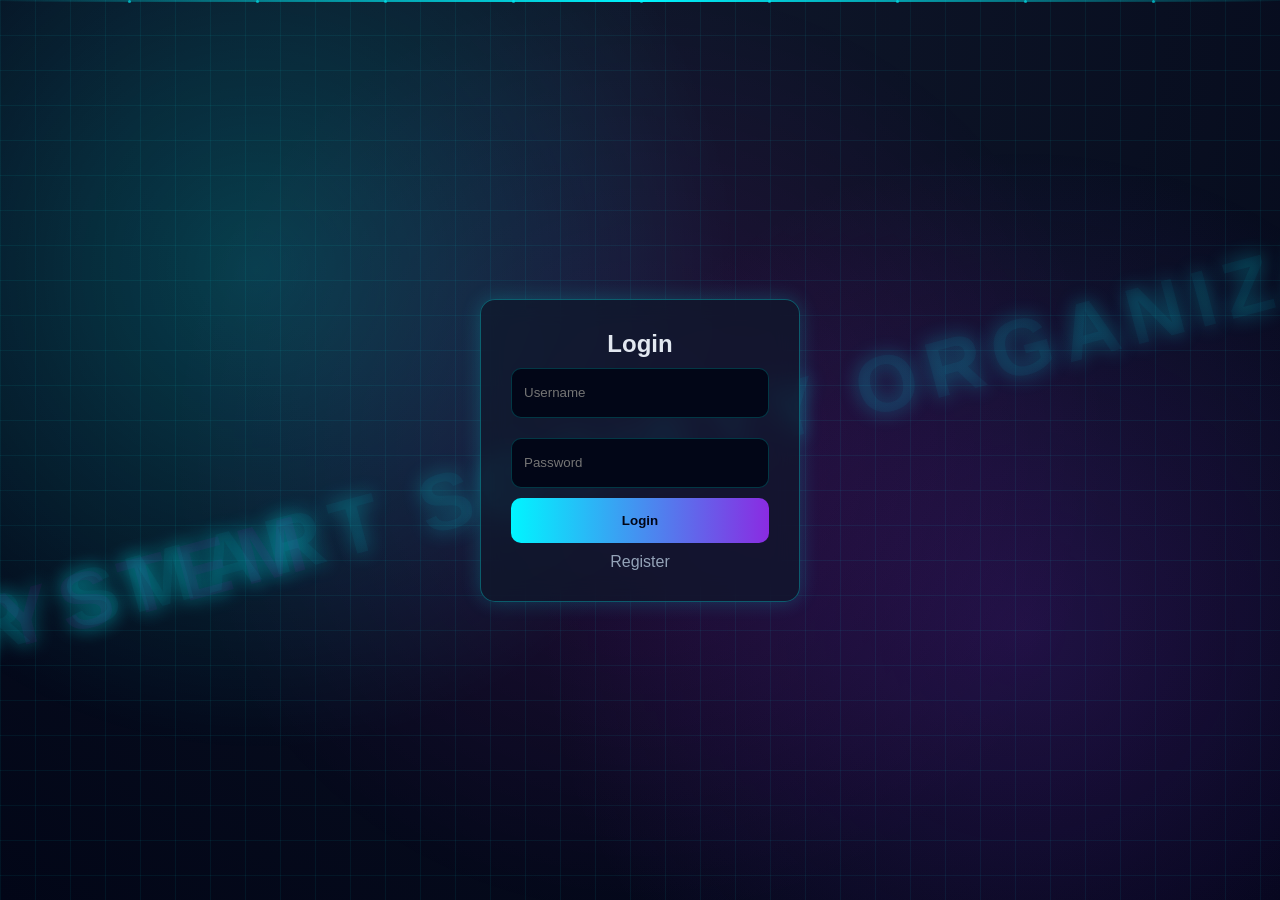
<file: CSSOrgWebUI/index.html>
<!DOCTYPE html>
<html>
<head>
<meta charset="UTF-8">
<title>Login</title>
<link rel="stylesheet" href="style.css">
</head>

<body class="center">
  <!-- 🔥 CYBER TEXT -->
<div class="bg-text" data-text="CSS SYSTEM">CYBER SMART SOCIETY ORGANIZATION</div>

<!-- 🔥 SCAN LINE -->
<div class="scan-line"></div>

<!-- 🔥 PARTICLES -->
<div class="particles">
    <span style="left:10%; animation-delay:0s;"></span>
    <span style="left:20%; animation-delay:2s;"></span>
    <span style="left:30%; animation-delay:4s;"></span>
    <span style="left:40%; animation-delay:1s;"></span>
    <span style="left:50%; animation-delay:3s;"></span>
    <span style="left:60%; animation-delay:5s;"></span>
    <span style="left:70%; animation-delay:2s;"></span>
    <span style="left:80%; animation-delay:4s;"></span>
    <span style="left:90%; animation-delay:1s;"></span>
</div>
<div class="card">
    <h2>Login</h2>

    <input id="username" placeholder="Username">
    <input id="password" type="password" placeholder="Password">

    <button onclick="login()">Login</button>
    <p id="registerBtn">Register</p>
</div>

<script src="script.js"></script>
</body>
</html>
</file>
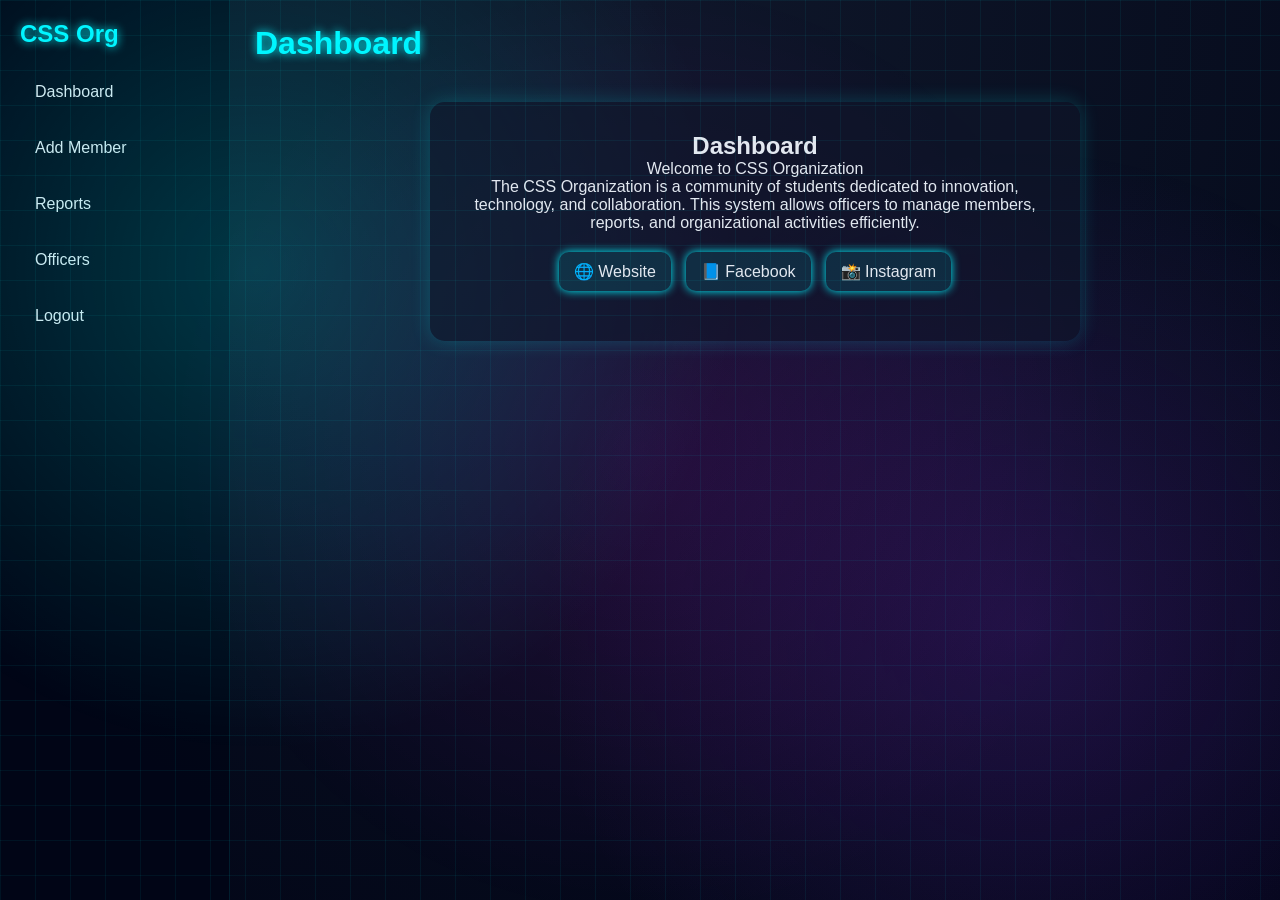
<file: CSSOrgWebUI/dashboard.html>
<!DOCTYPE html>
<html>
<head>
<meta charset="UTF-8">
<title>Dashboard</title>
<link rel="stylesheet" href="style.css">
</head>

<body>

<div class="container">

    <!-- SIDEBAR -->
    <div class="sidebar">
        <h2>CSS Org</h2>
        <ul>
            <li>Dashboard</li>
            <li>Add Member</li>
            <li>Reports</li>
            <li>Officers</li>
            <li>Logout</li>
        </ul>
    </div>

    <!-- MAIN -->
    <main>
        <header>
            <h1>Dashboard</h1>
        </header>

        <!-- 🔥 THIS IS REQUIRED -->
        <div id="content"></div>
    </main>

</div>

<script src="script.js"></script>

</body>
</html>
</file>
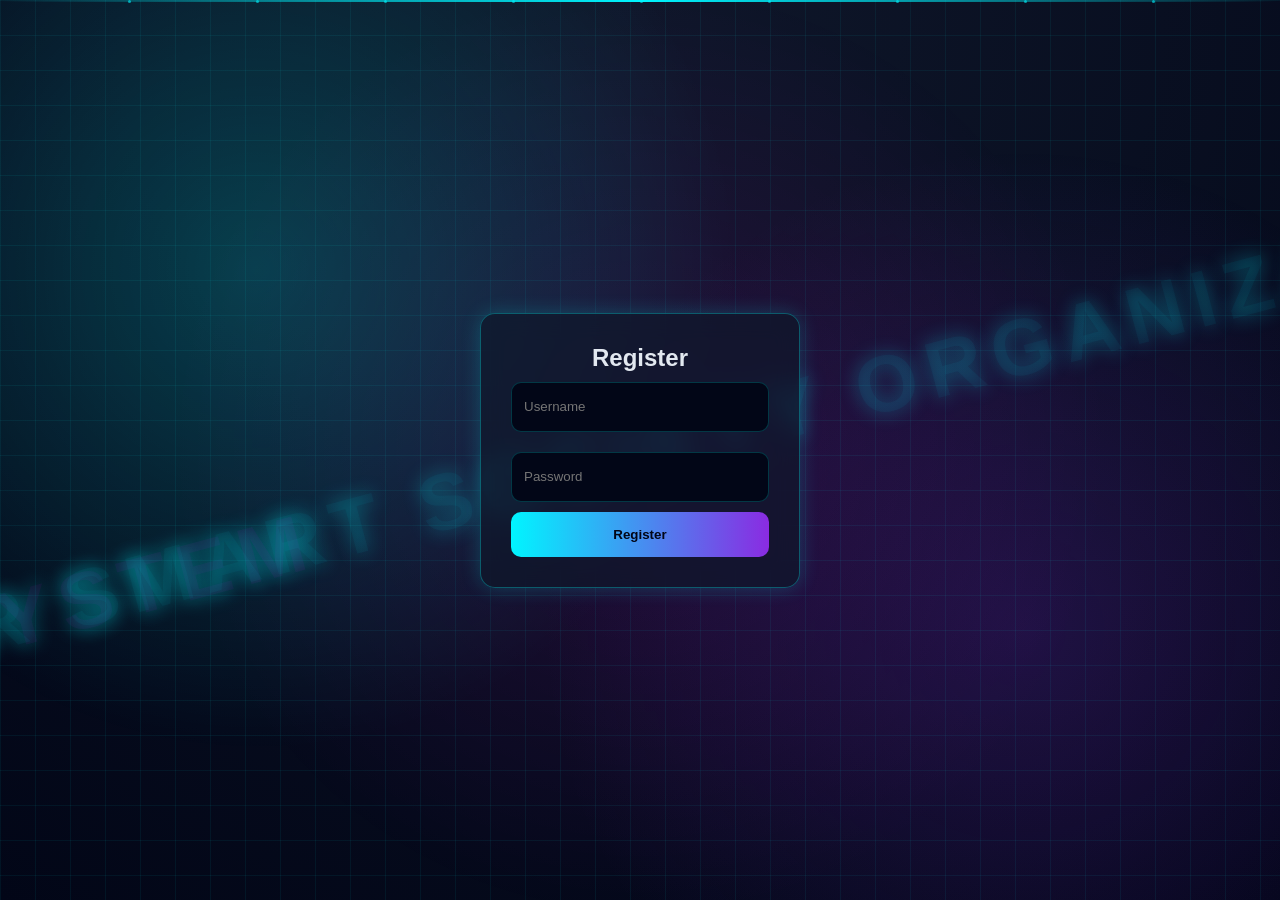
<file: CSSOrgWebUI/register.html>
<!DOCTYPE html>
<html>
<head>
<meta charset="UTF-8">
<title>Register</title>
<link rel="stylesheet" href="style.css">
</head>

<body class="center">
  <!-- 🔥 CYBER TEXT -->
<div class="bg-text" data-text="CSS SYSTEM">CYBER SMART SOCIETY ORGANIZATION</div>

<!-- 🔥 SCAN LINE -->
<div class="scan-line"></div>

<!-- 🔥 PARTICLES -->
<div class="particles">
    <span style="left:10%; animation-delay:0s;"></span>
    <span style="left:20%; animation-delay:2s;"></span>
    <span style="left:30%; animation-delay:4s;"></span>
    <span style="left:40%; animation-delay:1s;"></span>
    <span style="left:50%; animation-delay:3s;"></span>
    <span style="left:60%; animation-delay:5s;"></span>
    <span style="left:70%; animation-delay:2s;"></span>
    <span style="left:80%; animation-delay:4s;"></span>
    <span style="left:90%; animation-delay:1s;"></span>
</div>
<div class="card">
    <h2>Register</h2>

    <input id="username" placeholder="Username">
    <input id="password" type="password" placeholder="Password">

    <button onclick="register()">Register</button>
</div>

<script src="script.js"></script>
</body>
</html>
</file>
<file: CSSOrgWebUI/style.css>
/* =========================
   FUTURISTIC CYBERPUNK BACKGROUND
========================= */
body {
    font-family: "Segoe UI", sans-serif;
    background: radial-gradient(circle at top, #0f172a, #020617);
    color: #e2e8f0;
    position: relative;
    overflow: hidden;
}

/* 🔥 ANIMATED GLOW LAYERS */
body::before {
    content: "";
    position: fixed;
    inset: 0;
    background:
        radial-gradient(circle at 20% 30%, rgba(0, 245, 255, 0.18), transparent 40%),
        radial-gradient(circle at 80% 70%, rgba(138, 43, 226, 0.18), transparent 40%);
    z-index: 0;
    pointer-events: none;
    animation: glowMove 12s ease-in-out infinite alternate;
}

/* 🔥 CYBER GRID */
body::after {
    content: "";
    position: fixed;
    inset: 0;
    background-image:
        linear-gradient(rgba(0,255,255,0.05) 1px, transparent 1px),
        linear-gradient(90deg, rgba(0,255,255,0.05) 1px, transparent 1px);
    background-size: 40px 40px;
    z-index: 0;
    pointer-events: none;
}

/* =========================
   KEEP CONTENT ABOVE BG
========================= */
.center,
.card {
    position: relative;
    z-index: 2;
}

/* =========================
   CARD ENHANCEMENT (OPTIONAL BUT NICE)
========================= */
.card {
    background: rgba(15, 23, 42, 0.7);
    backdrop-filter: blur(12px);
    border: 1px solid rgba(0,255,255,0.3);
    box-shadow: 
        0 0 20px rgba(0,255,255,0.2),
        0 0 40px rgba(138,43,226,0.1);
}

/* =========================
   ANIMATION
========================= */
@keyframes glowMove {
    from {
        transform: translate(0, 0);
    }
    to {
        transform: translate(-40px, 40px);
    }
}

/* =========================
   BACKGROUND TEXT (CYBER STYLE)
========================= */
body .bg-text {
    position: fixed;
    top: 50%;
    left: 50%;
    transform: translate(-50%, -50%) rotate(-15deg);

    font-size: 80px;
    font-weight: bold;
    letter-spacing: 10px;

    color: rgba(0, 245, 255, 0.05); /* very subtle */
    text-shadow: 0 0 20px rgba(0, 245, 255, 0.3);

    white-space: nowrap;
    pointer-events: none;   /* 🔥 VERY IMPORTANT */
    z-index: 0;
    user-select: none;
}

/* ================= GLOBAL ================= */
* {
    margin: 0;
    padding: 0;
    box-sizing: border-box;
}

body {
    font-family: "Segoe UI", sans-serif;
    background: radial-gradient(circle at top, #0f172a, #020617);
    color: #e2e8f0;
}

/* ================= CENTER (LOGIN/REGISTER) ================= */
.center {
    display: flex;
    justify-content: center;
    align-items: center;
    height: 100vh;
}

/* ================= CARD ================= */
.card {
    background: rgba(15, 23, 42, 0.7);
    backdrop-filter: blur(12px);
    padding: 30px;
    border-radius: 15px;
    width: 320px;
    border: 1px solid rgba(0, 255, 255, 0.3);
    box-shadow: 0 0 20px rgba(0, 255, 255, 0.2);
    text-align: center;
}

/* ================= INPUT ================= */
input {
    width: 100%;
    height: 50px;
    margin: 10px 0;
    padding: 12px;
    border-radius: 10px;
    border: 1px solid rgba(0,255,255,0.2);
    background: #020617;
    color: white;
    outline: none;
    transition: 0.3s;
}

input:focus {
    border: 1px solid #00f5ff;
    box-shadow: 0 0 10px #00f5ff;
}

/* ================= BUTTON ================= */
button {
    width: 100%;
    height: 45px;
    border: none;
    border-radius: 10px;
    background: linear-gradient(90deg, #00f5ff, #8a2be2);
    color: #020617;
    font-weight: bold;
    cursor: pointer;
    transition: 0.3s;
}

button:hover {
    transform: scale(1.05);
    box-shadow: 0 0 15px #00f5ff, 0 0 25px #8a2be2;
}

/* ================= DASHBOARD LAYOUT ================= */
.container {
    display: flex;
    height: 100vh;
}

/* ================= SIDEBAR ================= */
.sidebar {
    width: 230px;
    background: rgba(2, 6, 23, 0.95);
    border-right: 1px solid rgba(0,255,255,0.1);
    padding: 20px;
}

.sidebar h2 {
    margin-bottom: 20px;
    color: #00f5ff;
    text-shadow: 0 0 10px #00f5ff;
}

.sidebar ul {
    list-style: none;
}

.sidebar li {
    padding: 15px;
    margin-bottom: 8px;
    cursor: pointer;
    border-radius: 10px;
    transition: 0.3s;
}

.sidebar li:hover {
    background: rgba(0,255,255,0.1);
    box-shadow: 0 0 10px #00f5ff;
}

.sidebar li.active {
    background: linear-gradient(90deg, rgba(0,255,255,0.2), rgba(138,43,226,0.2));
    box-shadow: 0 0 15px #00f5ff;
}

/* ================= MAIN ================= */
main {
    flex: 1;
    padding: 25px;
}

/* ================= HEADER ================= */
header {
    display: flex;
    justify-content: space-between;
    margin-bottom: 20px;
}

header h1 {
    color: #00f5ff;
    text-shadow: 0 0 10px #00f5ff;
}

/* ================= CONTENT ================= */
#content {
    animation: fadeIn 0.3s ease;
}

/* ================= ADD MEMBER LAYOUT ================= */
.add-member-container {
    display: flex;
    gap: 30px;
    align-items: flex-start;
    margin-top: 20px;
}

/* ================= FORM SECTION ================= */
.form-section {
    width: 45%;
    padding: 25px;
    background: rgba(15, 23, 42, 0.6);
    backdrop-filter: blur(10px);
    border-radius: 15px;
    box-shadow: 0 0 20px rgba(0, 245, 255, 0.2);
}

.form-section h2 {
    text-align: center;
    margin-bottom: 20px;
}

/* FORM INPUTS */
.form-section input {
    width: 100%;
    height: 55px;
    padding: 14px;
    margin-bottom: 15px;
    font-size: 16px;
    border-radius: 12px;
}

/* SUBMIT BUTTON */
#submitBtn {
    width: 70%;
    height: 50px;
    margin: 15px auto 0;
    display: block;
    font-size: 15px;
    border-radius: 12px;
}

/* ================= TABLE SECTION ================= */
.table-section {
    width: 55%;
    padding: 25px;
    background: rgba(15, 23, 42, 0.6);
    backdrop-filter: blur(10px);
    border-radius: 15px;
    box-shadow: 0 0 20px rgba(138, 43, 226, 0.2);
}

/* ================= SEARCH ================= */
.search-box {
    display: flex;
    gap: 12px;
    margin-bottom: 15px;
}

.search-box input {
    flex: 1;
    height: 55px;
    padding: 14px;
    font-size: 16px;
    border-radius: 12px;
}

.search-box button {
    width: 110px;
    height: 45px;
}

/* ================= TABLE ================= */
.table-container {
    max-height: 380px;
    overflow-y: auto;
    border-radius: 12px;
    margin-top: 10px;
}

/* SCROLLBAR */
.table-container::-webkit-scrollbar {
    width: 6px;
}

.table-container::-webkit-scrollbar-thumb {
    background: linear-gradient(#00f5ff, #8a2be2);
    border-radius: 10px;
}

/* TABLE STYLE */
table {
    width: 100%;
    border-collapse: collapse;
    color: white;
}

/* HEADER */
thead th {
    position: sticky;
    top: 0;
    background: #020617;
    color: #00f5ff;
    padding: 12px;
    border-bottom: 1px solid #00f5ff;
}

/* ROWS */
tbody td {
    padding: 12px;
    border-bottom: 1px solid rgba(255,255,255,0.05);
}

/* HOVER */
tbody tr:hover {
    background: rgba(0,255,255,0.08);
}

/* ================= ACTION BUTTONS ================= */
.edit-btn {
    background: linear-gradient(135deg, #00f5ff, #00c3ff);
    border: none;
    padding: 6px 12px;
    border-radius: 8px;
    color: black;
    margin-right: 5px;
    cursor: pointer;
    box-shadow: 0 0 8px #00f5ff;
}

.delete-btn {
    background: linear-gradient(135deg, #ff004c, #ff006a);
    border: none;
    padding: 6px 12px;
    border-radius: 8px;
    color: white;
    cursor: pointer;
    box-shadow: 0 0 8px #ff004c;
}

.edit-btn:hover,
.delete-btn:hover {
    transform: scale(1.05);
}

/* ================= ANIMATION ================= */
@keyframes fadeIn {
    from {
        opacity: 0;
        transform: translateY(10px);
    }
    to {
        opacity: 1;
        transform: translateY(0);
    }
}
.dashboard-card {
    max-width: 650px;
    margin: 40px auto;
    padding: 30px;
    text-align: center;
    border-radius: 15px;
    background: rgba(15,23,42,0.6);
    backdrop-filter: blur(12px);
    box-shadow: 0 0 20px rgba(0,255,255,0.2);
}

.platforms {
    display: flex;
    justify-content: center;
    gap: 15px;
    margin: 20px 0;
}

.platform {
    padding: 10px 15px;
    border-radius: 10px;
    background: rgba(0,255,255,0.1);
    box-shadow: 0 0 10px #00f5ff;
}
#registerBtn {
    margin-top: 10px;
    cursor: pointer;            /* 🔥 makes it clickable */
    color: #94a3b8;
    transition: 0.3s;
}

#registerBtn:hover {
    color: #00f5ff;
    text-shadow: 0 0 10px #00f5ff;
}
/* =========================
   🔥 INSANE CYBER BACKGROUND
========================= */

/* BASE */
body {
    overflow: hidden;
}

/* 🔥 MULTI-GLOW LAYERS */
body::before {
    content: "";
    position: fixed;
    inset: 0;
    background:
        radial-gradient(circle at 20% 30%, rgba(0,255,255,0.2), transparent 40%),
        radial-gradient(circle at 80% 70%, rgba(138,43,226,0.2), transparent 40%),
        radial-gradient(circle at 50% 50%, rgba(255,0,255,0.1), transparent 60%);
    animation: moveGlow 15s infinite alternate ease-in-out;
    z-index: 0;
    pointer-events: none;
}

/* 🔥 GRID */
body::after {
    content: "";
    position: fixed;
    inset: 0;
    background-image:
        linear-gradient(rgba(0,255,255,0.06) 1px, transparent 1px),
        linear-gradient(90deg, rgba(0,255,255,0.06) 1px, transparent 1px);
    background-size: 35px 35px;
    z-index: 0;
    pointer-events: none;
}

/* 🔥 SCANNING LINE */
.scan-line {
    position: fixed;
    width: 100%;
    height: 2px;
    background: linear-gradient(90deg, transparent, #00f5ff, transparent);
    top: 0;
    animation: scanMove 4s linear infinite;
    z-index: 1;
    pointer-events: none;
}

/* 🔥 FLOATING TEXT */
.bg-text {
    position: fixed;
    top: 50%;
    left: 50%;
    transform: translate(-50%, -50%) rotate(-15deg);

    font-size: 90px;
    font-weight: bold;
    letter-spacing: 12px;

    color: rgba(0,255,255,0.04);
    text-shadow:
        0 0 20px rgba(0,255,255,0.4),
        0 0 40px rgba(138,43,226,0.3);

    pointer-events: none;
    user-select: none;
    z-index: 0;

    animation: floatText 10s ease-in-out infinite alternate;
}

/* 🔥 HOLOGRAM EFFECT */
.bg-text::after {
    content: attr(data-text);
    position: absolute;
    left: 2px;
    top: 2px;
    color: rgba(255,0,255,0.05);
    z-index: -1;
}

/* 🔥 PARTICLE DOTS */
.particles {
    position: fixed;
    inset: 0;
    z-index: 0;
    pointer-events: none;
}

.particles span {
    position: absolute;
    width: 3px;
    height: 3px;
    background: #00f5ff;
    border-radius: 50%;
    opacity: 0.6;
    animation: floatParticles 10s linear infinite;
}

/* =========================
   ANIMATIONS
========================= */

@keyframes moveGlow {
    from { transform: translate(0,0); }
    to { transform: translate(-60px, 60px); }
}

@keyframes scanMove {
    0% { top: 0%; }
    100% { top: 100%; }
}

@keyframes floatText {
    from {
        transform: translate(-50%, -50%) rotate(-15deg);
    }
    to {
        transform: translate(-52%, -48%) rotate(-15deg);
    }
}

@keyframes floatParticles {
    from {
        transform: translateY(100vh);
        opacity: 0;
    }
    to {
        transform: translateY(-10vh);
        opacity: 1;
    }
}

/* =========================
   KEEP CARD ABOVE ALL
========================= */
.card {
    position: relative;
    z-index: 2;
}
.officer-container {
    display: flex;
    gap: 30px;
}

.officer-container img {
    box-shadow: 0 0 10px #00f5ff;
}
#imageFile {
    width: 100%;
    margin-bottom: 15px;
    padding: 10px;
    border-radius: 10px;
    background: #020617;
    color: white;
    border: 1px solid rgba(0,255,255,0.2);
}
.officer-img {
    width: 45px;
    height: 45px;
    object-fit: cover;       /* 🔥 keeps image properly fitted */
    border-radius: 50%;      /* 🔥 circle */
    border: 2px solid #00f5ff;
    box-shadow: 0 0 10px #00f5ff;
}
.reports-container {
    padding: 20px;
}

/* CARDS */
.report-cards {
    display: flex;
    gap: 15px;
    margin-bottom: 20px;
}

.report-card {
    flex: 1;
    padding: 15px;
    border-radius: 12px;
    background: rgba(15,23,42,0.6);
    border: 1px solid #00f5ff;
    box-shadow: 0 0 10px #00f5ff;
    text-align: center;
}

/* FILTERS */
.report-filters {
    display: flex;
    gap: 10px;
    margin-bottom: 20px;
}

/* TABLE */
.report-table-container {
    max-height: 300px;
    overflow-y: auto;
}

.report-table {
    width: 100%;
    border-collapse: collapse;
}

.report-table th {
    color: #00f5ff;
    border-bottom: 1px solid #00f5ff;
}

.report-table td {
    padding: 10px;
    text-align: center;
}

/* ACTIONS */
.report-actions {
    margin-top: 20px;
    display: flex;
    gap: 10px;
}
</file>
